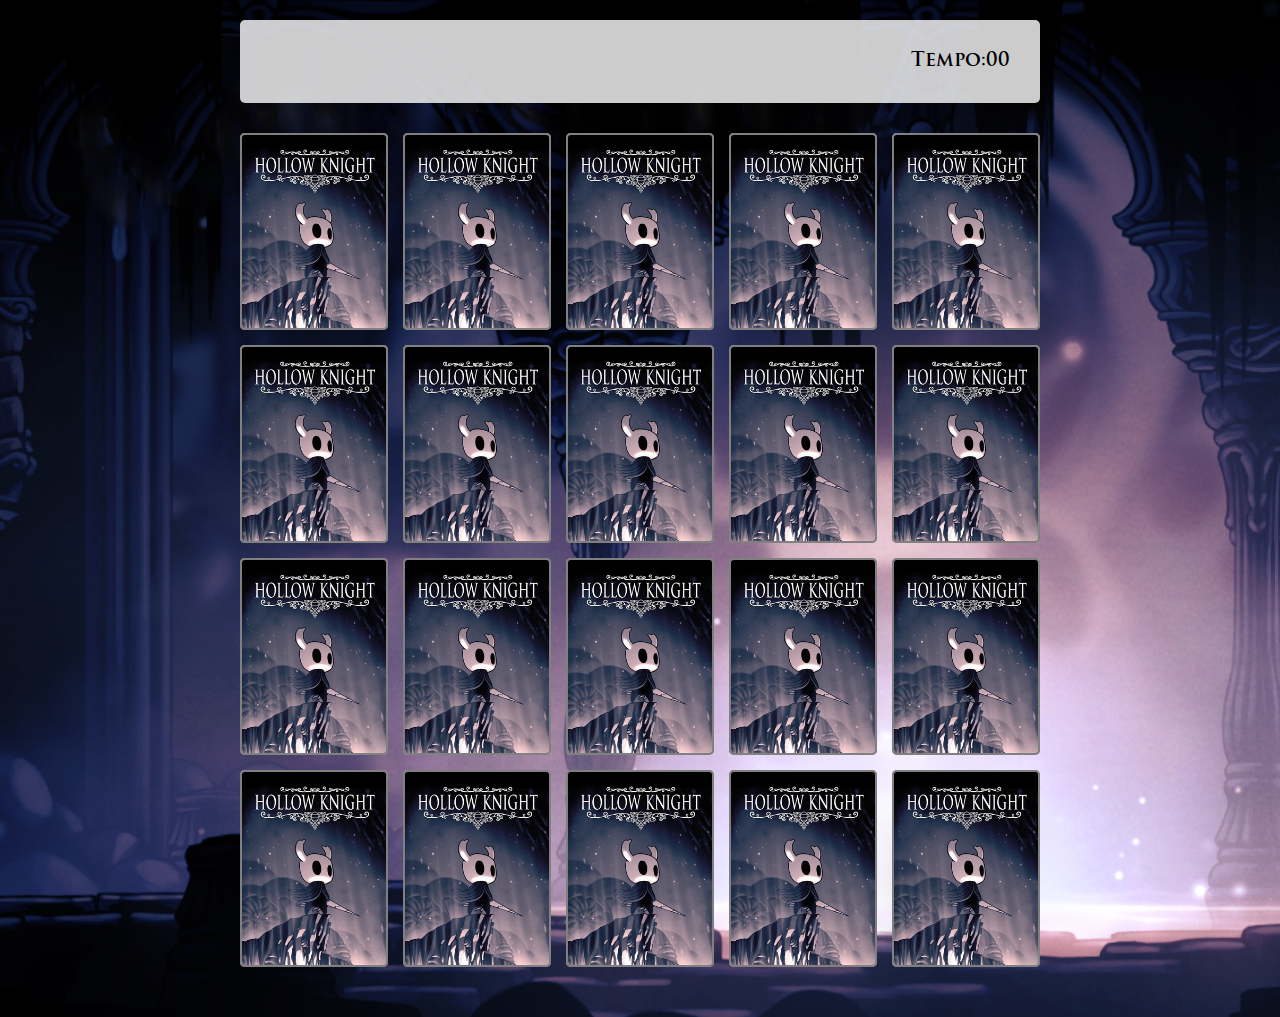
<file: pages/game.html>
<!DOCTYPE html>
<html lang="en">
<head>
    <meta charset="UTF-8">
    <meta name="viewport" content="width=device-width, initial-scale=1.0">
    
    <link rel="stylesheet" href="../css/reset.css">
    <link rel="stylesheet" href="../css/game.css">
    <script defer src="../js/game.js"></script>
    
    <title>Memory Knight</title>
</head>
<body>

<main>
  
    <header>
    <span class= "player"></span> 
    <span> Tempo:<span class="timer">00</span></span> 
    </header>
    <div class="grid"></div>    
</main>
   
<body>
</html>
</file>
<file: css/game.css>
main {
    display: flex;
    flex-direction: column;
    width:100%;
     background-image: url('../images/bg.png');
    min-height: 100vh;
    align-items: center;
    justify-content: center;
    padding: 20px 20px 50px;
}

header {
    display: flex;
    align-items: center;
    justify-content: space-between;
    background-color: rgba(255, 255, 255, 0.8);
    font-size: 1.2em;
    width: 100%;
    max-width: 800px;
    padding: 30px;
    margin: 0 0 30px;
    border-radius: 5px;
}


.grid {
    display: grid;
    grid-template-columns: repeat(5, 1fr);
    gap: 15px;
    width:100%;
    max-width: 800px;
    margin: 0 auto;
}

.card {
    aspect-ratio: 3/4;
    width: 100%;
    border-radius: 5px;
    position: relative;
    transition: all 400ms ease;
    transform-style: preserve-3d;
    background-color: #ccc;
}

.face {
    width: 100%;
    height: 100%;
    position: absolute;
    background-size: cover;
    background-position: center;
    border: 2px solid gray;
    border-radius: 5px;
    transition: all 400ms ease;
}

.front {
    transform: rotateY(180deg);
   
}

.back {
    background-image: url('../images/back.png');
    backface-visibility: hidden;
}

.reveal-card {
transform: rotateY(180deg);

}

.disabled-card {
    filter: saturate (0);
    opacity: 0.5;
}
</file>
